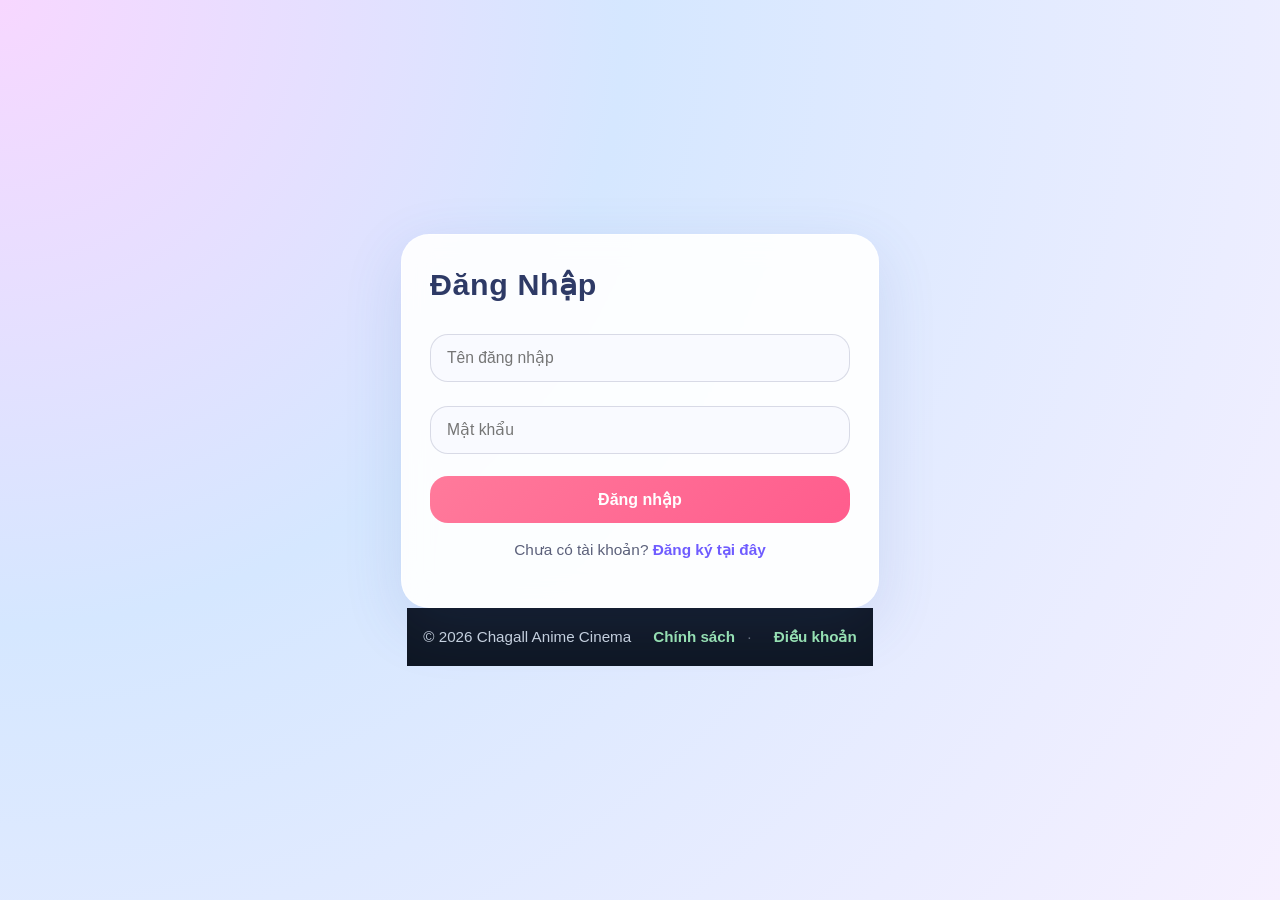
<file: index.html>
<!DOCTYPE html>
<html lang="vi">
<head>
    <meta charset="UTF-8">
    <meta name="viewport" content="width=device-width, initial-scale=1.0">
    <title>MindX Cinema - Anime</title>
    <link rel="stylesheet" href="main.css">
    <link rel="stylesheet" href="https://cdnjs.cloudflare.com/ajax/libs/font-awesome/6.0.0/css/all.min.css">
</head>
<body>
    <header>
        <nav class="navbar">
            <div class="logo">MINDX-CINEMA</div>
            <div class="user-info">
                <span id="username-display">Chào, Otaku!</span>
                <button onclick="logout()">Đăng xuất</button>
            </div>
        </nav>
    </header>

    <main id="app-container">
        <section id="movie-list-section">
            <h1 class="section-title">Anime Hot - Nhiều Thể Loại</h1>

            <!-- Ô tìm kiếm -->
            <div class="search-box">
                <input 
                    type="text" 
                    id="search-input" 
                    placeholder="Nhập tên anime..."
                    onkeydown="handleSearchKey(event)"
                >
                <button class="btn-search" onclick="searchAnime()">
                    <i class="fas fa-search"></i> Tìm
                </button>
            </div>

            <!-- Nút lọc thể loại -->
            <div class="genre-buttons">
                <button onclick="showDefault()">Tất cả</button>
                <button onclick="loadAnimeFromJikan('romcom')">Rom-Com</button>
                <button onclick="loadAnimeFromJikan('action')">Action</button>
                <button onclick="loadAnimeFromJikan('top')">Top Anime</button>
            </div>

            <div id="movie-grid" class="movie-grid">
                <!-- Danh sách anime sẽ hiện ở đây -->
            </div>
        </section>

        <section id="movie-detail-section" class="hidden">
            <button class="back-btn" onclick="closeDetail()">
                <i class="fas fa-arrow-left"></i> Quay lại
            </button>
            <div id="detail-content"></div>
        </section>
    </main>
    <footer class="site-footer">
        <div class="footer-container">
            <div class="footer-left">© 2026 SAygex</div>
            <div class="footer-right">
                <a href="#">Chính sách</a>
                <span>·</span>
                <a href="#">Điều khoản</a>
            </div>
        </div>
    </footer>

    <script>
        window.embeddedChatbotConfig = {
            chatbotId: "HEq0i4Yd49ULTBjJWqMPx",
            domain: "www.chatbase.co"
        };
    </script>
    <script
        src="https://www.chatbase.co/embed.min.js"
        chatbotId="HEq0i4Yd49ULTBjJWqMPx"
        domain="www.chatbase.co"
        defer>
    </script>

    <script src="main.js"></script>
</body>
</html>
</file>
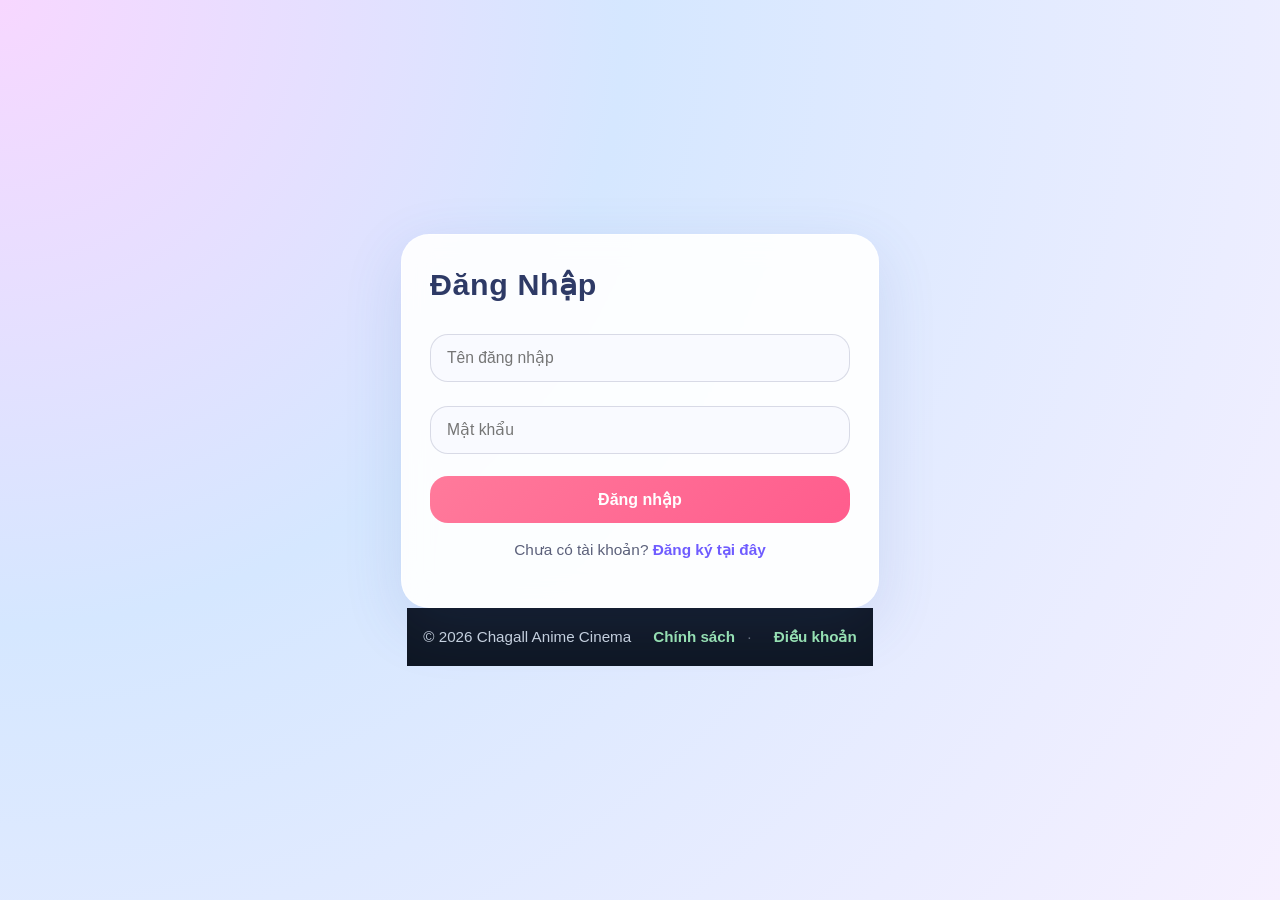
<file: login.html>
<!DOCTYPE html>
<html lang="vi">
<head>
    <meta charset="UTF-8">
    <title>Đăng nhập - Chagall</title>
    <link rel="stylesheet" href="main.css">
    <style>
        body {
            margin: 0;
            min-height: 100vh;
            display: flex;
            align-items: center;
            justify-content: center;
            font-family: 'Segoe UI', Tahoma, Geneva, Verdana, sans-serif;
            background: radial-gradient(circle at top left, #f7d7ff 0%, #d5e7ff 40%, #f6f0ff 100%);
        }

        .auth-container {
            width: min(420px, calc(100vw - 40px));
            padding: 32px 28px;
            background: rgba(255, 255, 255, 0.92);
            border-radius: 28px;
            box-shadow: 0 18px 60px rgba(74, 100, 170, 0.14);
            border: 1px solid rgba(255, 255, 255, 0.7);
            backdrop-filter: blur(14px);
        }

        .auth-container h2 {
            margin: 0 0 20px;
            font-size: 1.9rem;
            letter-spacing: 0.02em;
            color: #2e3a66;
        }

        input {
            width: 100%;
            padding: 14px 16px;
            margin: 12px 0;
            border: 1px solid rgba(110, 116, 150, 0.24);
            border-radius: 18px;
            background: #f9faff;
            transition: border-color 0.2s ease, box-shadow 0.2s ease;
            box-sizing: border-box;
            font-size: 0.98rem;
        }

        input:focus {
            outline: none;
            border-color: #a98cff;
            box-shadow: 0 0 0 4px rgba(169, 140, 255, 0.12);
            background: #ffffff;
        }

        .auth-btn {
            width: 100%;
            padding: 14px 16px;
            margin-top: 10px;
            background: linear-gradient(135deg, #ff7a9b, #ff5c8d);
            color: white;
            border: none;
            border-radius: 18px;
            cursor: pointer;
            font-size: 1rem;
            font-weight: 600;
            transition: transform 0.2s ease, box-shadow 0.2s ease;
        }

        .auth-btn:hover {
            transform: translateY(-1px);
            box-shadow: 0 14px 26px rgba(255, 92, 141, 0.2);
        }

        p {
            margin-top: 18px;
            text-align: center;
            color: #5b607a;
            font-size: 0.96rem;
        }

        a {
            color: #6f5cff;
            text-decoration: none;
            font-weight: 600;
        }

        a:hover {
            text-decoration: underline;
        }
    </style>
</head>
<body>
    <div class="auth-container">
        <h2>Đăng Nhập</h2>
        <form id="login-form">
            <input type="text" id="login-username" placeholder="Tên đăng nhập" required>
            <input type="password" id="login-password" placeholder="Mật khẩu" required>
            <button type="submit" class="auth-btn">Đăng nhập</button>
        </form>
        <p>Chưa có tài khoản? <a href="register.html">Đăng ký tại đây</a></p>
    </div>
    <footer class="site-footer">
        <div class="footer-container">
            <div class="footer-left">© 2026 Chagall Anime Cinema</div>
            <div class="footer-right">
                <a href="#">Chính sách</a>
                <span>·</span>
                <a href="#">Điều khoản</a>
            </div>
        </div>
    </footer>
    <script src="login.js"></script>
</body>
</html>
</file>
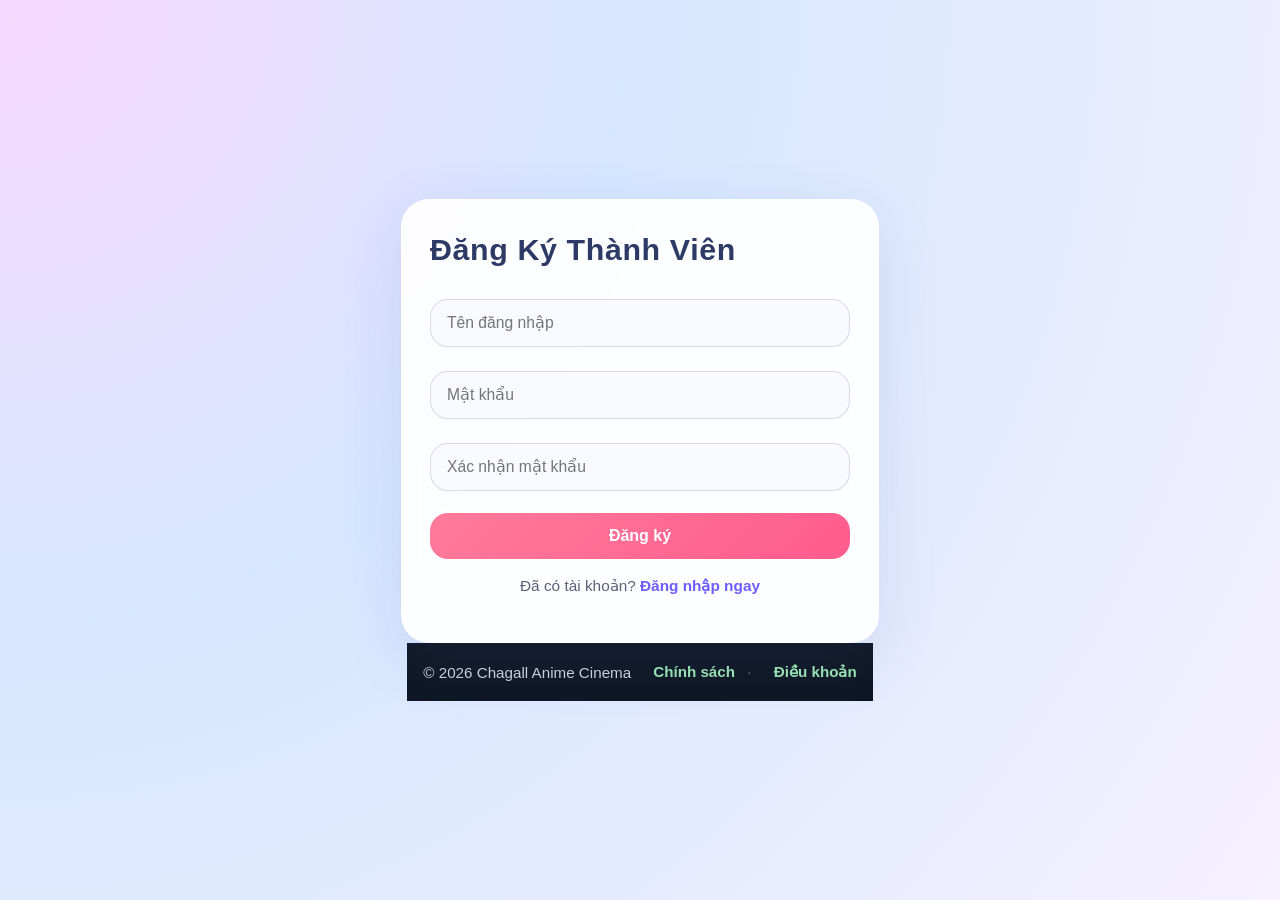
<file: register.html>
<!DOCTYPE html>
<html lang="vi">
<head>
    <meta charset="UTF-8">
    <title>Đăng ký - Anime Cinema</title>
    <link rel="stylesheet" href="main.css"> <!-- Dùng chung CSS để đồng bộ -->
    <style>
        body {
            margin: 0;
            min-height: 100vh;
            display: flex;
            align-items: center;
            justify-content: center;
            font-family: 'Segoe UI', Tahoma, Geneva, Verdana, sans-serif;
            background: radial-gradient(circle at top left, #f7d7ff 0%, #d5e7ff 40%, #f6f0ff 100%);
        }

        .auth-container {
            width: min(420px, calc(100vw - 40px));
            padding: 32px 28px;
            background: rgba(255, 255, 255, 0.92);
            border-radius: 28px;
            box-shadow: 0 18px 60px rgba(74, 100, 170, 0.14);
            border: 1px solid rgba(255, 255, 255, 0.7);
            backdrop-filter: blur(14px);
        }

        .auth-container h2 {
            margin: 0 0 20px;
            font-size: 1.9rem;
            letter-spacing: 0.02em;
            color: #2e3a66;
        }

        input {
            width: 100%;
            padding: 14px 16px;
            margin: 12px 0;
            border: 1px solid rgba(110, 116, 150, 0.24);
            border-radius: 18px;
            background: #f9faff;
            transition: border-color 0.2s ease, box-shadow 0.2s ease;
            box-sizing: border-box;
            font-size: 0.98rem;
        }

        input:focus {
            outline: none;
            border-color: #a98cff;
            box-shadow: 0 0 0 4px rgba(169, 140, 255, 0.12);
            background: #ffffff;
        }

        .auth-btn {
            width: 100%;
            padding: 14px 16px;
            margin-top: 10px;
            background: linear-gradient(135deg, #ff7a9b, #ff5c8d);
            color: white;
            border: none;
            border-radius: 18px;
            cursor: pointer;
            font-size: 1rem;
            font-weight: 600;
            transition: transform 0.2s ease, box-shadow 0.2s ease;
        }

        .auth-btn:hover {
            transform: translateY(-1px);
            box-shadow: 0 14px 26px rgba(255, 92, 141, 0.2);
        }

        p {
            margin-top: 18px;
            text-align: center;
            color: #5b607a;
            font-size: 0.96rem;
        }

        a {
            color: #6f5cff;
            text-decoration: none;
            font-weight: 600;
        }

        a:hover {
            text-decoration: underline;
        }
    </style>
</head>
<body>
    <div class="auth-container">
        <h2>Đăng Ký Thành Viên</h2>
        <form id="register-form">
            <input type="text" id="reg-username" placeholder="Tên đăng nhập" required>
            <input type="password" id="reg-password" placeholder="Mật khẩu" required>
            <input type="password" id="reg-confirm" placeholder="Xác nhận mật khẩu" required>
            <button type="submit" class="auth-btn">Đăng ký</button>
        </form>
        <p>Đã có tài khoản? <a href="login.html">Đăng nhập ngay</a></p>
    </div>
    <footer class="site-footer">
        <div class="footer-container">
            <div class="footer-left">© 2026 Chagall Anime Cinema</div>
            <div class="footer-right">
                <a href="#">Chính sách</a>
                <span>·</span>
                <a href="#">Điều khoản</a>
            </div>
        </div>
    </footer>
    <script src="register.js"></script>
</body>
</html>
</file>
<file: main.css>
:root {
    --primary-color: #ff6b81;
    --bg-color: #f7f1f1;
    --card-bg: #ffffff;
}

body {
    font-family: 'Segoe UI', Tahoma, Geneva, Verdana, sans-serif;
    margin: 0;
    background-color: var(--bg-color);
}

.navbar {
    background-color: var(--primary-color);
    color: white;
    padding: 1rem 2rem;
    display: flex;
    justify-content: space-between;
    align-items: center;
}

.navbar button {
    background: white;
    color: var(--primary-color);
    border: none;
    padding: 8px 16px;
    border-radius: 20px;
    cursor: pointer;
    font-weight: bold;
}

.navbar button:hover {
    background: #ffe0e6;
}

.section-title {
    text-align: center;
    color: #333;
    margin-top: 20px;
    margin-bottom: 10px;
}

/* Search box */
.search-box {
    display: flex;
    justify-content: center;
    gap: 10px;
    margin: 15px auto 10px;
    max-width: 600px;
    padding: 0 15px;
    flex-wrap: wrap;
}

.search-box input {
    flex: 1;
    min-width: 220px;
    padding: 12px 18px;
    border: 2px solid #ff6b81;
    border-radius: 30px;
    font-size: 1rem;
    outline: none;
    transition: 0.2s;
}

.search-box input:focus {
    border-color: #e84393;
    box-shadow: 0 0 0 3px rgba(255, 107, 129, 0.25);
}

.search-box button {
    padding: 12px 22px;
    border: none;
    border-radius: 30px;
    cursor: pointer;
    font-weight: bold;
    font-size: 0.95rem;
    transition: 0.2s;
    color: white;
    background: var(--primary-color);
}

.search-box button:hover {
    background: #e84393;
}

/* Nút thể loại */
.genre-buttons {
    display: flex;
    justify-content: center;
    gap: 10px;
    margin: 10px 0 20px;
    flex-wrap: wrap;
    padding: 0 15px;
}

.genre-buttons button {
    padding: 8px 18px;
    border: 2px solid #ff6b81;
    background: white;
    color: #ff6b81;
    border-radius: 20px;
    cursor: pointer;
    font-weight: 600;
    transition: 0.2s;
}

.genre-buttons button:hover {
    background: #ff6b81;
    color: white;
}

.movie-grid {
    display: grid;
    grid-template-columns: repeat(auto-fill, minmax(200px, 1fr));
    gap: 20px;
    padding: 10px 20px 40px;
}

.movie-card {
    background: var(--card-bg);
    border-radius: 12px;
    overflow: hidden;
    box-shadow: 0 4px 15px rgba(0,0,0,0.1);
    transition: transform 0.3s, box-shadow 0.3s;
    cursor: pointer;
}

.movie-card:hover {
    transform: translateY(-8px);
    box-shadow: 0 12px 25px rgba(0,0,0,0.15);
}

.movie-card img {
    width: 100%;
    height: 280px;
    object-fit: cover;
}

.movie-card h3 {
    padding: 12px 10px 0;
    font-size: 0.95rem;
    margin: 0;
    text-align: center;
    line-height: 1.3;
    height: 48px;
    overflow: hidden;
}

.movie-card .rating {
    text-align: center;
    margin: 4px 0 2px;
    color: #e67e22;
    font-weight: bold;
    font-size: 0.9rem;
}

.movie-card .genre-tag {
    text-align: center;
    margin: 0 0 12px;
    font-size: 0.75rem;
    color: #888;
}

/* Loading & Error */
.loading, .error {
    grid-column: 1 / -1;
    text-align: center;
    padding: 60px 20px;
    font-size: 1.15rem;
    color: #666;
}

.error button {
    margin-top: 15px;
    padding: 10px 22px;
    background: var(--primary-color);
    color: white;
    border: none;
    border-radius: 25px;
    cursor: pointer;
    font-weight: bold;
}

/* Chi tiết */
.hidden { display: none; }

#movie-detail-section {
    padding: 20px;
    max-width: 900px;
    margin: 0 auto;
}

.detail-container {
    display: flex;
    gap: 30px;
    background: white;
    padding: 30px;
    border-radius: 15px;
    box-shadow: 0 4px 20px rgba(0,0,0,0.08);
}

.detail-container img {
    width: 280px;
    border-radius: 12px;
    object-fit: cover;
}

.detail-container .info {
    flex: 1;
}

.detail-container h1 {
    margin-top: 0;
    color: #333;
}

.detail-container p {
    line-height: 1.6;
    color: #555;
}

.back-btn {
    padding: 10px 20px;
    background: var(--primary-color);
    color: white;
    border: none;
    border-radius: 8px;
    cursor: pointer;
    margin-bottom: 20px;
    font-weight: bold;
}

.back-btn:hover {
    opacity: 0.9;
}

/* Responsive */
@media (max-width: 700px) {
    .detail-container {
        flex-direction: column;
        align-items: center;
    }
    
    .detail-container img {
        width: 100%;
        max-width: 280px;
    }

    .search-box {
        flex-direction: column;
        align-items: stretch;
    }

    .search-box button {
        width: 100%;
    }
}

/* Footer styles */
.site-footer {
    background: #0f1724;
    color: #e6edf3;
    padding: 20px 16px;
    font-size: 0.95rem;
}
.footer-container {
    max-width: 1100px;
    margin: 0 auto;
    display: flex;
    justify-content: space-between;
    align-items: center;
    gap: 12px;
    flex-wrap: wrap;
}
.footer-left { color: #cbd5e1; }
.footer-right a { color: #9ae6b4; text-decoration: none; margin-left: 10px; }
.footer-right span { color: #6b7280; margin: 0 8px; }

/* Make main content stretch so footer stays at bottom */
html, body { height: 100%; }
body { display: flex; flex-direction: column; min-height: 100vh; }
main { flex: 1; }
</file>
